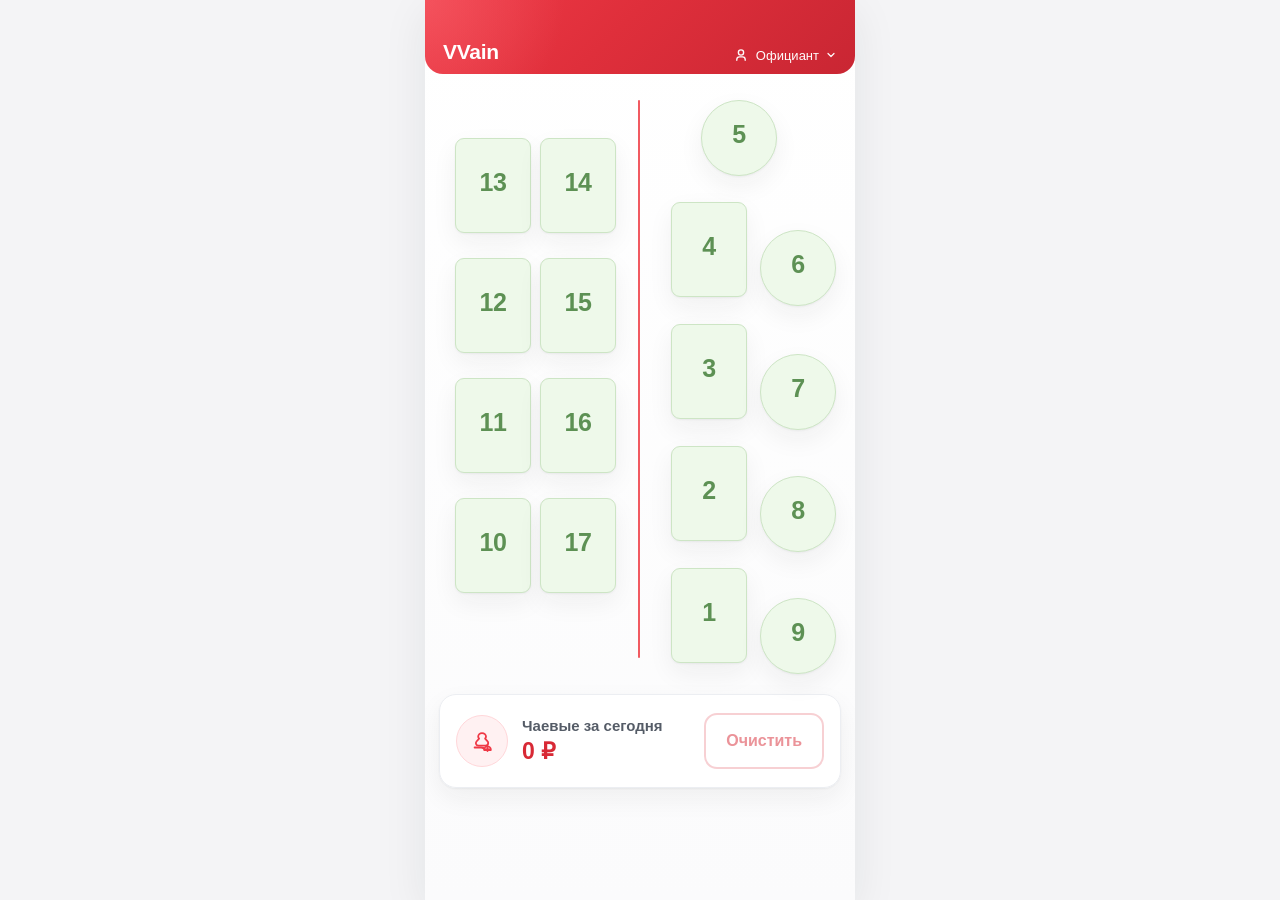
<file: index.html>
<!doctype html>
<html lang="ru">
  <head>
    <meta charset="UTF-8" />
    <meta name="viewport" content="width=device-width, initial-scale=1, minimum-scale=1, maximum-scale=1, user-scalable=no, viewport-fit=cover" />
    <meta name="theme-color" content="#de303b" />
    <meta name="description" content="VVain — локальное приложение официанта со столиками, заказами и чаевыми." />
    <meta name="apple-mobile-web-app-capable" content="yes" />
    <meta name="apple-mobile-web-app-status-bar-style" content="black-translucent" />
    <meta name="apple-mobile-web-app-title" content="VVain" />
    <title>VVain</title>
    <link rel="manifest" href="./manifest.webmanifest" />
    <link rel="apple-touch-icon" href="./icons/apple-touch-icon.png" />
    <link rel="icon" href="./icons/favicon-32.png" sizes="32x32" type="image/png" />
    <style>[hidden]{display:none!important}</style>
    <link rel="stylesheet" href="./styles.v10.css" />
  </head>
  <body>
    <div class="app-shell" id="app-shell" data-build="v10">
      <section class="screen" id="home-screen" aria-label="Схема столиков">
        <header class="topbar">
          <div class="topbar__row topbar__row--home">
            <h1 class="brand">VVain</h1>
            <div class="role" aria-label="Роль пользователя: официант">
              <svg class="role__person" viewBox="0 0 24 24" aria-hidden="true">
                <path d="M12 12.1a3.5 3.5 0 1 0 0-7 3.5 3.5 0 0 0 0 7Z" />
                <path d="M6.4 19v-.9c0-2 1.6-3.6 3.6-3.6h4c2 0 3.6 1.6 3.6 3.6v.9" />
              </svg>
              <span>Официант</span>
              <svg class="role__chevron" viewBox="0 0 20 20" aria-hidden="true"><path d="m5 7.5 5 5 5-5" /></svg>
            </div>
          </div>
        </header>

        <main class="home-content">
          <section class="floor-plan" aria-label="Выберите столик">
            <div class="floor-plan__divider" aria-hidden="true"></div>

            <button class="table table--square p13" type="button" data-table-id="13"><span class="table__number">13</span><span class="table__time"></span><span class="table__badge" hidden>0</span></button>
            <button class="table table--square p14" type="button" data-table-id="14"><span class="table__number">14</span><span class="table__time"></span><span class="table__badge" hidden>0</span></button>
            <button class="table table--square p12" type="button" data-table-id="12"><span class="table__number">12</span><span class="table__time"></span><span class="table__badge" hidden>0</span></button>
            <button class="table table--square p15" type="button" data-table-id="15"><span class="table__number">15</span><span class="table__time"></span><span class="table__badge" hidden>0</span></button>
            <button class="table table--square p11" type="button" data-table-id="11"><span class="table__number">11</span><span class="table__time"></span><span class="table__badge" hidden>0</span></button>
            <button class="table table--square p16" type="button" data-table-id="16"><span class="table__number">16</span><span class="table__time"></span><span class="table__badge" hidden>0</span></button>
            <button class="table table--square p10" type="button" data-table-id="10"><span class="table__number">10</span><span class="table__time"></span><span class="table__badge" hidden>0</span></button>
            <button class="table table--square p17" type="button" data-table-id="17"><span class="table__number">17</span><span class="table__time"></span><span class="table__badge" hidden>0</span></button>

            <button class="table table--circle p5" type="button" data-table-id="5"><span class="table__number">5</span><span class="table__time"></span><span class="table__badge" hidden>0</span></button>
            <button class="table table--square p4" type="button" data-table-id="4"><span class="table__number">4</span><span class="table__time"></span><span class="table__badge" hidden>0</span></button>
            <button class="table table--circle p6" type="button" data-table-id="6"><span class="table__number">6</span><span class="table__time"></span><span class="table__badge" hidden>0</span></button>
            <button class="table table--square p3" type="button" data-table-id="3"><span class="table__number">3</span><span class="table__time"></span><span class="table__badge" hidden>0</span></button>
            <button class="table table--circle p7" type="button" data-table-id="7"><span class="table__number">7</span><span class="table__time"></span><span class="table__badge" hidden>0</span></button>
            <button class="table table--square p2" type="button" data-table-id="2"><span class="table__number">2</span><span class="table__time"></span><span class="table__badge" hidden>0</span></button>
            <button class="table table--circle p8" type="button" data-table-id="8"><span class="table__number">8</span><span class="table__time"></span><span class="table__badge" hidden>0</span></button>
            <button class="table table--square p1" type="button" data-table-id="1"><span class="table__number">1</span><span class="table__time"></span><span class="table__badge" hidden>0</span></button>
            <button class="table table--circle p9" type="button" data-table-id="9"><span class="table__number">9</span><span class="table__time"></span><span class="table__badge" hidden>0</span></button>
          </section>

          <section class="tips-summary" aria-label="Итог чаевых за сегодня">
            <div class="tips-summary__left">
              <div class="circle-icon" aria-hidden="true">
                <svg viewBox="0 0 24 24"><path d="M12 4.1c-2.1 0-3.8 1.5-3.8 3.4 0 .8.3 1.6.9 2.2l-2.6 2.8c-.9 1-.8 2.6.2 3.5.5.4 1.1.6 1.8.6h7c1.5 0 2.7-1.2 2.7-2.6 0-.6-.2-1.2-.6-1.6l-2.5-2.7c.5-.6.9-1.4.9-2.2 0-1.9-1.7-3.4-4-3.4Z" /><path d="M4.6 18.5h6.5c1.5 0 2.9.7 3.7 1.9" /><path d="M17.5 17.3c1.8 0 3.3 1.5 3.3 3.3v.4h-6.6v-.4c0-1.8 1.5-3.3 3.3-3.3Z" /><path d="M17.5 18.8v3.3" /><path d="M15.8 20.5h3.4" /></svg>
              </div>
              <div>
                <div class="tips-summary__label">Чаевые за сегодня</div>
                <div class="tips-summary__amount" id="tips-total-home">0 ₽</div>
              </div>
            </div>
            <button class="outline-button" id="clear-tips-button" type="button">Очистить</button>
          </section>
        </main>
      </section>

      <section class="screen" id="table-screen" aria-label="Экран столика" hidden>
        <header class="topbar">
          <div class="topbar__row topbar__row--table">
            <button class="icon-button" id="back-button" type="button" aria-label="Назад">
              <svg viewBox="0 0 24 24" aria-hidden="true"><path d="m14.8 5.5-6.6 6.5 6.6 6.5" /><path d="M9 12h10" /></svg>
            </button>
            <h2 class="table-title" id="table-title">Стол 5</h2>
            <time class="table-clock" id="table-clock">00:00</time>
            <button class="icon-button icon-button--outline" id="clear-table-button" type="button" aria-label="Очистить столик">
              <svg viewBox="0 0 24 24" aria-hidden="true"><path d="M5 7h14" /><path d="M10 11v6" /><path d="M14 11v6" /><path d="M7 7 8 20h8l1-13" /><path d="M9 7V5h6v2" /></svg>
            </button>
          </div>
        </header>

        <main class="table-content">
          <form id="dish-form" novalidate>
            <label class="visually-hidden" for="dish-input">Введите блюдо</label>
            <input class="text-input" id="dish-input" type="text" maxlength="120" autocomplete="off" autocapitalize="sentences" enterkeyhint="done" placeholder="Введите блюдо..." required />
          </form>

          <ul class="order-list" id="order-list" aria-live="polite"></ul>

          <section class="table-tips-card" aria-label="Чаевые столику">
            <div class="table-tips-card__top">
              <div class="circle-icon" aria-hidden="true">
                <svg viewBox="0 0 24 24"><path d="M8 7c0-1.8 1.8-3.2 4-3.2s4 1.4 4 3.2-1.8 3.2-4 3.2S8 8.8 8 7Z" /><path d="M6.2 11.2h11.6c1.3 0 2.4 1.1 2.4 2.4v2.1c0 1.3-1.1 2.4-2.4 2.4H6.2c-1.3 0-2.4-1.1-2.4-2.4v-2.1c0-1.3 1.1-2.4 2.4-2.4Z" /><path d="M12 5.6v2.7" /><path d="M9.7 14.7h4.6" /></svg>
              </div>
              <div class="table-tips-card__label">Чаевые</div>
              <div class="table-tips-card__amount" id="tips-total-table">0 ₽</div>
            </div>
            <button class="tips-open-button" id="open-tips-button" type="button">
              <span>Чаевые столику</span>
              <span class="tips-open-button__plus" aria-hidden="true">+</span>
            </button>
          </section>
        </main>
      </section>

      <div class="toast" id="toast" role="status" aria-live="polite" aria-atomic="true"></div>
    </div>

    <script src="./app.v10.js" defer></script>
  </body>
</html>
</file>
<file: styles.v10.css>
:root {
  --red: #ef3946;
  --red-deep: #d82935;
  --red-line: #f1a2a9;
  --red-pale: #fff7f7;
  --white: #fff;
  --page: #f4f4f6;
  --text: #171a20;
  --muted: #8e95a2;
  --line: #eceef2;
  --empty-bg: #eef9ea;
  --empty-border: #cde5c5;
  --empty-text: #5d9154;
  --busy-bg: #fef8ec;
  --busy-border: #efdca8;
  --busy-text: #ab5711;
  --badge: #f4ac00;
  --shadow: 0 1px 2px rgba(27,32,40,.05), 0 10px 26px rgba(27,32,40,.06);
  --safe-top: env(safe-area-inset-top, 0px);
  --safe-bottom: env(safe-area-inset-bottom, 0px);
}
* { box-sizing: border-box; -webkit-tap-highlight-color: transparent; }
html, body { min-height: 100%; margin: 0; background: var(--page); }
body { color: var(--text); font-family: -apple-system, BlinkMacSystemFont, "Segoe UI", Roboto, Helvetica, Arial, sans-serif; touch-action: manipulation; overscroll-behavior-y: none; -webkit-text-size-adjust: 100%; }
button, input { font: inherit; }
button { cursor: pointer; }
svg { fill: none; stroke: currentColor; stroke-linecap: round; stroke-linejoin: round; }
.app-shell { width: min(100%, 430px); min-height: 100svh; margin: 0 auto; background: var(--white); box-shadow: 0 12px 42px rgba(25,32,42,.08); overflow-x: hidden; }
.screen { min-height: 100svh; background: linear-gradient(180deg, #fff 0%, #fbfbfc 100%); }
.topbar { position: sticky; top: 0; z-index: 10; color: #fff; border-bottom-left-radius: 18px; border-bottom-right-radius: 18px; background: radial-gradient(circle at 0% 0%, rgba(255,129,136,.35), transparent 32%), linear-gradient(135deg, #ef3946 0%, #df2f3b 44%, #c92633 100%); }
.topbar__row { min-height: 74px; padding: calc(var(--safe-top) + 8px) 18px 10px; display: flex; align-items: flex-end; }
.topbar__row--home { justify-content: space-between; }
.topbar__row--table { display: grid; grid-template-columns: 40px 1fr auto 40px; gap: 10px; align-items: center; }
.brand, .table-title { margin: 0; color: #fff; font-size: 21px; font-weight: 760; letter-spacing: -.3px; }
.table-title { text-align: center; line-height: 1; }
.role { display: inline-flex; align-items: center; gap: 6px; color: rgba(255,255,255,.98); font-size: 13px; font-weight: 520; }
.role svg { width: 18px; height: 18px; stroke-width: 1.8; }
.role .role__chevron { width: 12px; height: 12px; stroke-width: 2; }
.icon-button { width: 40px; height: 40px; padding: 0; border: 0; border-radius: 999px; display: grid; place-items: center; background: transparent; color: #fff; }
.icon-button svg { width: 22px; height: 22px; stroke-width: 2.1; }
.table-clock { align-self: center; justify-self: end; color: #fff; font-size: 14px; font-weight: 600; }
.home-content, .table-content { padding: 12px 14px calc(24px + var(--safe-bottom)); }
.floor-plan { position: relative; width: 398px; max-width: 100%; height: 590px; margin: 0 auto 18px; }
.floor-plan__divider { position: absolute; left: 198px; top: 14px; bottom: 18px; width: 2px; transform: translateX(-1px); border-radius: 99px; background: rgba(240,77,84,.92); }
.table { position: absolute; display: flex; flex-direction: column; align-items: center; justify-content: center; padding: 0; border: 1px solid var(--empty-border); background: var(--empty-bg); color: var(--empty-text); box-shadow: var(--shadow); outline: none; transition: transform .12s ease; }
.table:active { transform: scale(.975); }
.table:focus-visible { box-shadow: 0 0 0 4px rgba(239,57,70,.15), var(--shadow); }
.table--square { width: 76px; height: 95px; border-radius: 9px; }
.table--circle { width: 76px; height: 76px; border-radius: 50%; }
.table[data-state="busy"] { border-color: var(--busy-border); background: var(--busy-bg); color: var(--busy-text); }
.table__number { font-size: 25px; line-height: 1; font-weight: 710; letter-spacing: -.35px; }
.table__time { margin-top: 7px; font-size: 13px; line-height: 1; color: #737983; visibility: hidden; }
.table[data-state="busy"] .table__time { visibility: visible; }
.table__badge { position: absolute; top: -7px; right: -7px; width: 28px; height: 28px; display: grid; place-items: center; border: 3px solid #fff; border-radius: 50%; background: var(--badge); color: #fff; font-size: 15px; font-weight: 760; box-shadow: 0 5px 15px rgba(244,172,0,.26); }
.p13 { left: 14px; top: 52px; } .p14 { left: 99px; top: 52px; } .p12 { left: 14px; top: 172px; } .p15 { left: 99px; top: 172px; } .p11 { left: 14px; top: 292px; } .p16 { left: 99px; top: 292px; } .p10 { left: 14px; top: 412px; } .p17 { left: 99px; top: 412px; }
.p5 { left: 260px; top: 14px; } .p4 { left: 230px; top: 116px; } .p6 { left: 319px; top: 144px; } .p3 { left: 230px; top: 238px; } .p7 { left: 319px; top: 268px; } .p2 { left: 230px; top: 360px; } .p8 { left: 319px; top: 390px; } .p1 { left: 230px; top: 482px; } .p9 { left: 319px; top: 512px; }
.tips-summary { display: flex; align-items: center; justify-content: space-between; gap: 12px; padding: 18px 16px; border: 1px solid var(--line); border-radius: 17px; background: rgba(255,255,255,.98); box-shadow: var(--shadow); }
.tips-summary__left { display: flex; align-items: center; gap: 14px; min-width: 0; }
.circle-icon { width: 52px; height: 52px; display: grid; place-items: center; flex: 0 0 auto; border: 1px solid #ffd7da; border-radius: 50%; background: #fff1f2; color: var(--red); }
.circle-icon svg { width: 24px; height: 24px; stroke-width: 1.8; }
.tips-summary__label { color: #555c67; font-size: 15px; font-weight: 560; }
.tips-summary__amount { margin-top: 4px; color: var(--red-deep); font-size: 23px; font-weight: 780; letter-spacing: -.25px; }
.outline-button { min-width: 118px; height: 56px; padding: 0 20px; border: 2px solid var(--red-line); border-radius: 13px; background: #fff; color: var(--red-deep); font-size: 16px; font-weight: 700; }
.outline-button:disabled { opacity: .5; cursor: default; }
.table-content { display: flex; flex-direction: column; gap: 12px; }
.text-input, .tips-modal__input { width: 100%; height: 50px; padding: 0 16px; border: 1px solid #e3e6eb; border-radius: 12px; background: #fff; color: var(--text); font-size: 16px; font-weight: 500; outline: none; }
.text-input::placeholder, .tips-modal__input::placeholder { color: #aab1bc; }
.text-input:focus, .tips-modal__input:focus { border-color: #f0c2c7; box-shadow: 0 0 0 4px rgba(239,57,70,.08); }
.order-list { display: grid; gap: 12px; margin: 0; padding: 0; list-style: none; }
.order-row { min-height: 74px; display: grid; grid-template-columns: 1fr auto auto; align-items: center; gap: 12px; padding: 0 14px 0 18px; border: 1px solid var(--line); border-radius: 16px; background: rgba(255,255,255,.98); box-shadow: 0 1px 2px rgba(27,32,40,.03); }
.order-row__name { overflow: hidden; text-overflow: ellipsis; white-space: nowrap; font-size: 16px; font-weight: 650; }
.order-row__time { color: var(--red); font-size: 15px; font-weight: 640; }
.order-row__delete { width: 42px; height: 42px; display: grid; place-items: center; padding: 0; border: 1px solid #e6e9ee; border-radius: 11px; background: #fff; color: var(--red); }
.order-row__delete svg { width: 18px; height: 18px; stroke-width: 2; }
.table-tips-card { margin-top: 4px; padding: 16px; border: 1px solid var(--line); border-radius: 18px; background: rgba(255,255,255,.98); box-shadow: var(--shadow); }
.table-tips-card__top { display: grid; grid-template-columns: 52px 1fr auto; align-items: center; gap: 14px; margin-bottom: 16px; }
.table-tips-card__label { font-size: 16px; font-weight: 700; }
.table-tips-card__amount { color: #101216; font-size: 22px; font-weight: 780; }
.tips-open-button { width: 100%; min-height: 56px; display: flex; align-items: center; justify-content: space-between; padding: 0 16px 0 18px; border: 1.6px solid #f0c3c7; border-radius: 13px; background: #fffafa; color: var(--red-deep); font-size: 16px; font-weight: 700; }
.tips-open-button__plus { width: 32px; height: 32px; display: grid; place-items: center; border: 2px solid #ef8e97; border-radius: 50%; font-size: 24px; line-height: 1; }
.tips-modal-backdrop { position: fixed; inset: 0; z-index: 30; display: grid; align-items: end; padding: 16px 14px calc(16px + var(--safe-bottom)); background: rgba(22,28,35,.28); backdrop-filter: blur(4px); }
.tips-modal { width: min(100%, 430px); margin: 0 auto; padding: 18px; border-radius: 18px; background: #fff; box-shadow: 0 16px 42px rgba(24,29,35,.18); }
.tips-modal__header { display: flex; align-items: center; justify-content: space-between; gap: 12px; margin-bottom: 16px; }
.tips-modal__title { margin: 0; font-size: 22px; font-weight: 760; letter-spacing: -.35px; }
.tips-modal__close { width: 42px; height: 42px; display: grid; place-items: center; padding: 0; border: 0; border-radius: 50%; background: transparent; color: var(--text); }
.tips-modal__close svg { width: 22px; height: 22px; stroke-width: 2.2; }
.tips-modal__presets { display: grid; grid-template-columns: repeat(4,1fr); gap: 10px; margin-bottom: 14px; }
.tips-modal__preset { min-height: 38px; border: 1px solid #dde2e8; border-radius: 10px; background: #fff; color: var(--text); font-size: 15px; font-weight: 620; }
.tips-modal__preset.is-selected { border-color: #ef8189; background: #fff3f4; color: var(--red-deep); }
.tips-modal__submit { width: 100%; min-height: 56px; margin-top: 14px; border: 0; border-radius: 12px; background: linear-gradient(180deg,#ef3946 0%,#db2734 100%); color: #fff; font-size: 18px; font-weight: 760; }
.toast { position: fixed; left: 50%; bottom: calc(26px + var(--safe-bottom)); z-index: 40; min-width: 180px; max-width: calc(100% - 32px); padding: 12px 16px; transform: translate(-50%,18px); border-radius: 999px; background: rgba(25,30,37,.92); color: #fff; font-size: 14px; font-weight: 600; text-align: center; opacity: 0; pointer-events: none; transition: opacity .16s ease, transform .16s ease; }
.toast.is-visible { transform: translate(-50%,0); opacity: 1; }
.visually-hidden { position: absolute; width: 1px; height: 1px; padding: 0; margin: -1px; overflow: hidden; clip: rect(0,0,0,0); border: 0; white-space: nowrap; }
@media (max-width: 390px) { .app-shell { width: 100%; box-shadow: none; } .home-content, .table-content { padding-inline: 12px; } .floor-plan { height: 546px; margin-bottom: 0; transform: scale(.88); transform-origin: top center; } .outline-button { min-width: 104px; padding-inline: 16px; } .tips-modal__presets { grid-template-columns: repeat(2,1fr); } }
</file>
